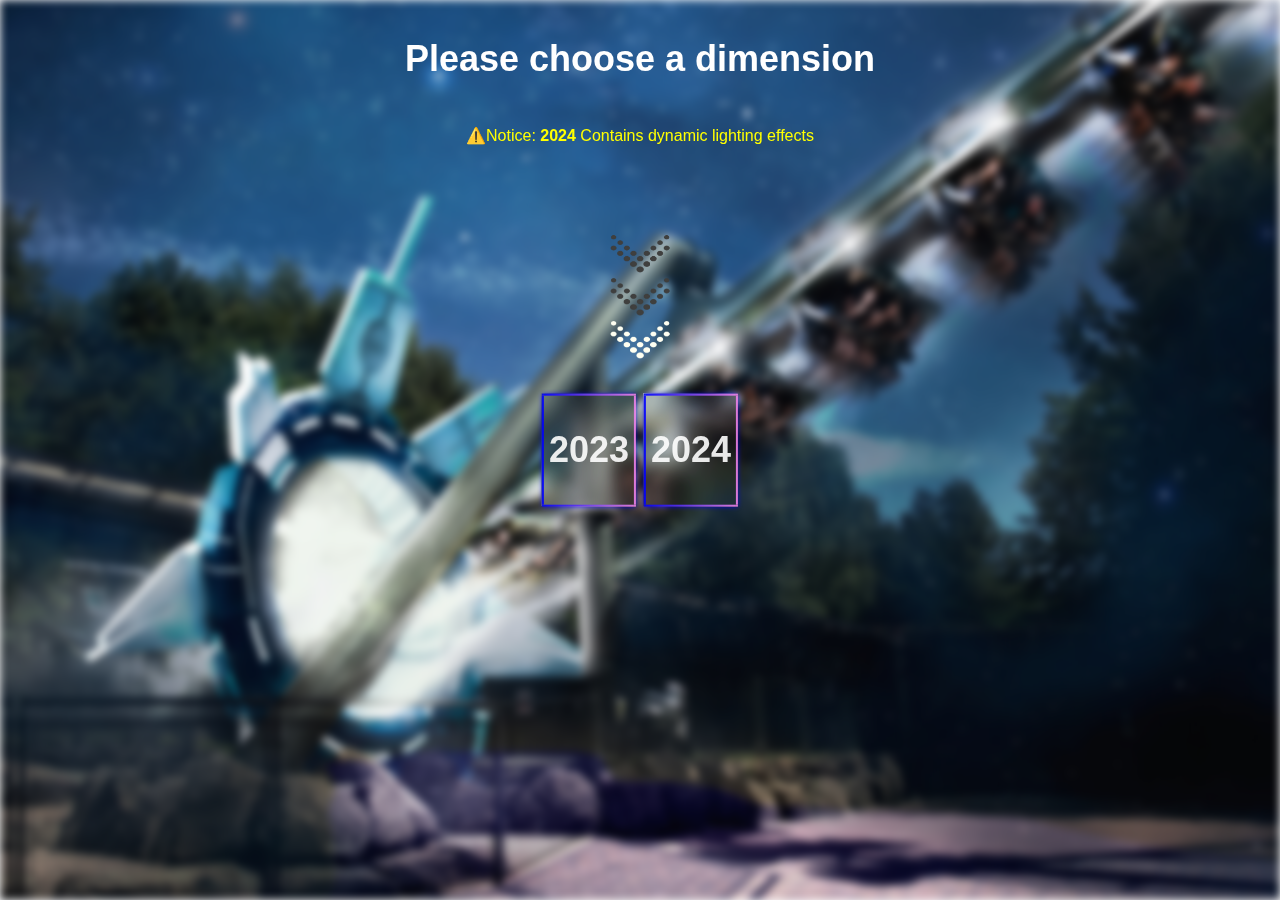
<file: index.html>
<!DOCTYPE html>
<html>
  <head>
    <meta charset="utf-8" />
    <title>Sujiha's Profile</title>
    <link rel="stylesheet" href="index.css" />
  </head>
  <body>
    <div id="permanent-viewport"></div>
    <div class="glow-effect"></div>
    <div id="bg-container">
      <img id="bg" src="assets/Galactica.jpg" />
    </div>
    <div>
      <img id="portal" src="assets/portal1.png" />
    </div>
    <div class="column" style="text-align: center">
      <h1 id="tutorial" class="shakeable" style="text-align: center">
        Please choose a dimension
      </h1>
      <div id="scroll-direction-hint" class="shakeable">
        <img src="../assets/arrow-gif.gif" />
      </div>
      <div class="row centered" style="text-align: center">
        <div id="2023" class="shakeable container outline">
          <h1>2023</h1>
        </div>
        <div id="2024" class="shakeable container outline">
          <h1>2024</h1>
        </div>
      </div>
      <p id="caution" class="shakeable" style="color: yellow">
        ⚠️Notice: <b>2024</b> Contains dynamic lighting effects
      </p>
    </div>
    <script type="module" src="index.js"></script>
  </body>
</html>
</file>
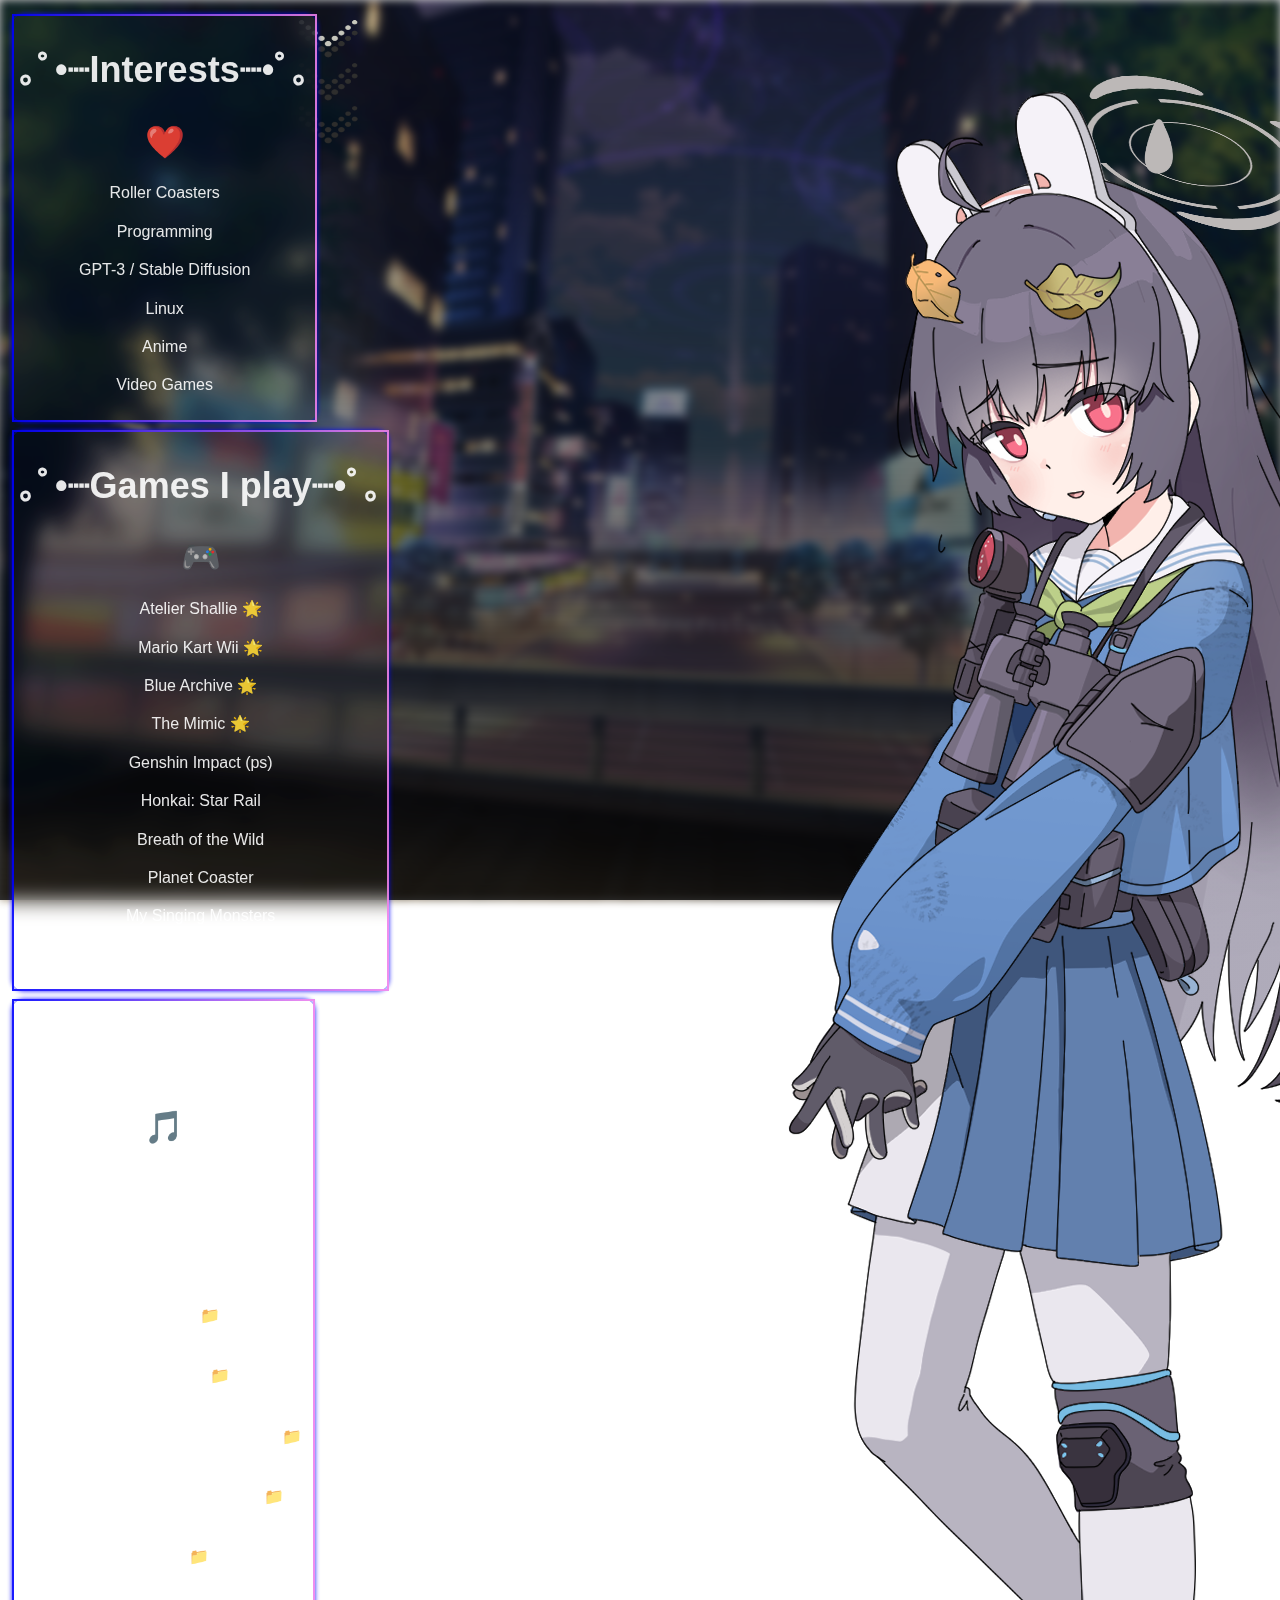
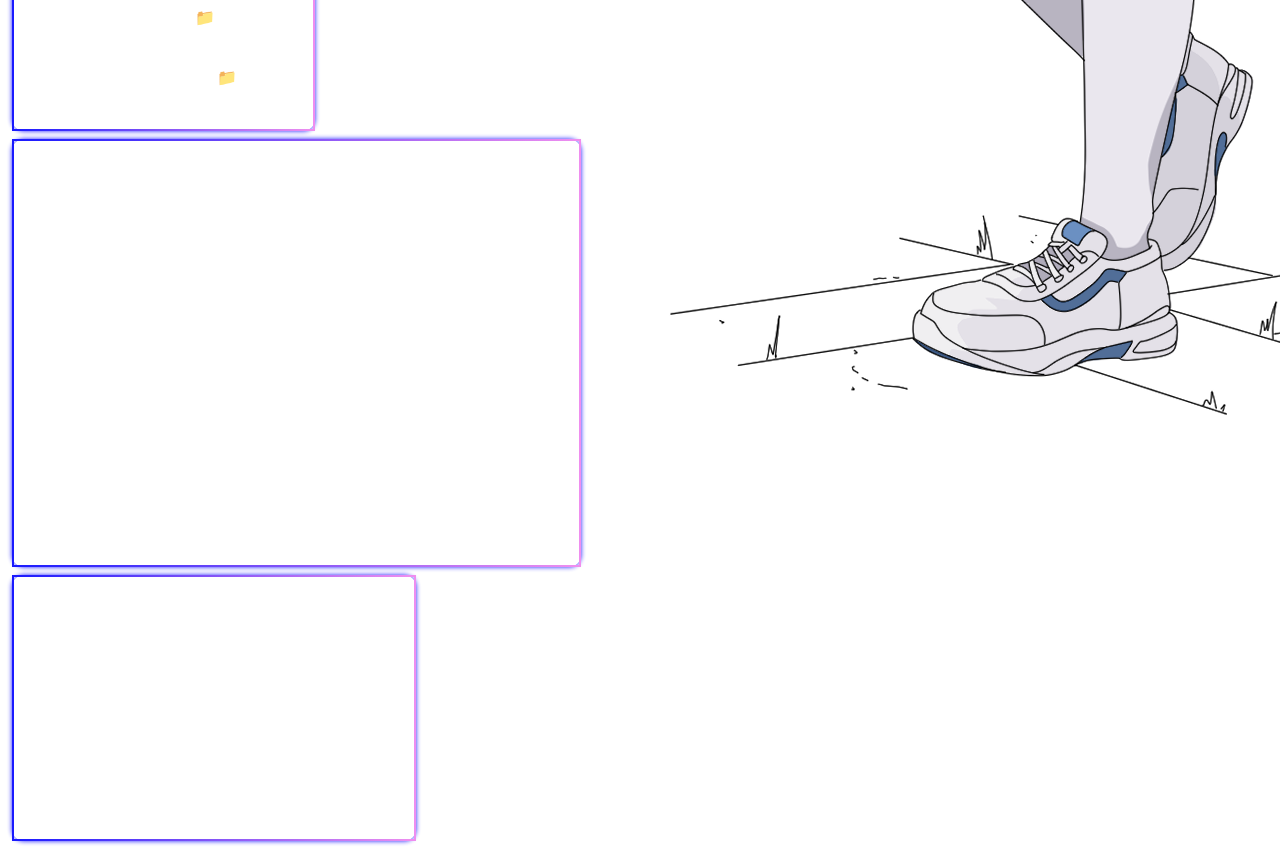
<file: 2024/index.html>
<!DOCTYPE html>
<html>
  <head>
    <meta charset="utf-8" />
    <title>Sujiha's Profile</title>
    <link rel="stylesheet" href="../styles/base.css" />
    <link rel="stylesheet" href="index.css" />
  </head>
  <body>
    <div id="permanent-viewport"></div>
    <div id="distortion-layer-1"></div>
    <div class="glow-effect"></div>
    <div id="bg-container">
      <img id="bg" />
    </div>
    <div id="scroll-direction-hint">
      <img src="../assets/arrow-gif.gif" />
    </div>
    <div class="column" style="text-align: center">
      <div id="interests" class="container outline">
        <h1>｡ﾟ•┈Interests┈•ﾟ｡</h1>
        <p class="sub-icon shakeable">❤️</p>
      </div>
      <div id="games" class="container outline">
        <h1>｡ﾟ•┈Games I play┈•ﾟ｡</h1>
        <p class="sub-icon shakeable">🎮</p>
      </div>
      <div id="music" class="container outline">
        <h1>｡ﾟ•┈Music┈•ﾟ｡</h1>
        <p class="sub-icon shakeable">🎵</p>
      </div>
      <div id="socials" class="container outline">
        <h1>｡ﾟ•┈Socials┈•ﾟ｡</h1>
      </div>
      <div class="container outline">
        <h1>ʕ•ᴥ•ʔ</h1>
        <p>i'm bad at conversations...</p>
        <p>But talkative when i find things in common to talk about</p>
        <p>extremely smart on opposite day frfr</p>
        <p>professional at bricking linux systems</p>
      </div>
    </div>
    <div id="safe-zone">
      <div id="safe-zone-miyu">
        <img class="shakeable char" src="../assets/01.png" />
      </div>
    </div>
    <div id="danger-zone">
      <img id="miyu" class="shakeable char" src="../assets/00.png" />
      <img id="heli" class="shared-size" src="../assets/heli.png" />
      <img id="dust" src="../assets/dust.png" />
      <img id="ocean" src="../assets/ocean.png" />
    </div>
    <div id="overlay"></div>
    <script type="module" src="index.js"></script>
  </body>
</html>
</file>
<file: index.css>
html,
body {
  line-height: 1.4;
  font-weight: normal;
  font-size: large;
  color: white;
  font-family: "Source Sans Pro", sans-serif;
}

a {
  text-decoration: none;
}
p {
  font-size: medium;
}
li {
  font-size: medium;
}
img {
  pointer-events: none;
}

#bg {
  pointer-events: none;
  position: fixed;
  top: 0;
  left: 0;
  width: 100vw;
  height: 100vh;
  object-fit: cover;
  object-position: center;
  animation-name: fadein;
  animation-duration: 2s;
  filter: blur(4px);
  z-index: -100;
  animation: zoomInOut 10s infinite;
}


.container {
  /* background-color: skyblue; */
  opacity: 0.9;
  padding: 5px;
  text-align: center;
  transition: transform 0.2s ease;
}

.container:hover {
  transition: transform 0.2s ease;
  transform: scale(1.2);
}

@keyframes gradientAnimation {
  0% {
    background-position: 100% 0;
  }
  100% {
    background-position: 0 0;
  }
}

.outline {
  margin: 4px;
  box-shadow: 0 0 5px blue;
  /* border-radius: 12px; */
  border-width: 2px;
  border-color: blue;
  border-style: solid;
  /* background-color: skyblue; */
  backdrop-filter: blur(10px);
  width: fit-content;

 
  border-image: linear-gradient(90deg, blue, violet);
  border-image-slice: 1;
  animation: gradientAnimation 4s linear infinite;
}

.centered {
  text-align: center;
  position: absolute;
  top: 50%;
  left: 50%;
  transform: translate(-50%, -50%);
}

.left {
  opacity: 0.9;
  background-color: antiquewhite;
  width: 50vw;
  height: 170vh;
}
.right {
  opacity: 0.9;
  background-color: antiquewhite;
  width: 50vw;
  height: 170vh;
}

.column {
  display: flex;
  flex-direction: column;
  margin-top: 10px;
  margin-bottom: 10px;
  height: fit-content;
}
.row {
  display: flex;
  flex-direction: row;
 
}

#portal {
  pointer-events: none;
  top: 0;
  left: 0;
  object-fit: cover;
  object-position: center;
  z-index: 10;
  top: 50%;
  left: 50%;
  position: fixed;
  transform: translate(-50%, -50%) rotate(0deg) scale(0);
}
#portal.play {
  animation: rotateAnimation 2s ease-in 1 forwards;
}

#scroll-direction-hint {
  z-index: -99;
  left: 0;
  right: 0;
  top: 25%;
  height: 40%;
  width: auto;
  position: absolute;
}
#scroll-direction-hint img {
  height: 40%;
  width: auto;
}


@keyframes slideLeft {
  0% {
    transform: translateX(125%);
  }
  100% {
    transform: translateX(-125%);
  }
}

@keyframes moveAndRotate {
  0%, 100% {
    transform: translateY(0) rotate(0);
  }
  25% {
    transform: translateY(25px) rotate(-2.5deg);
  }
  50% {
    transform: translateY(0) rotate(0);
  }
  75% {
    transform: translateY(-25px) rotate(2.5deg);
  }
}

@keyframes moveUpDown {
  0%, 100% {
    transform: translateY(0);
  }
  50% {
    transform: translateY(100px);
  }
}

@keyframes rotateAnimation {
  0% {
    transform: translate(-50%, -50%) rotate(0deg) scale(0);
  }
  100% {
    transform: translate(-50%, -50%) rotate(360deg) scale(2);
  }
}

@keyframes zoomInOut {
  0% {
    transform: scale(1);
  }
  50% {
    transform: scale(1.1);
  }
  100% {
    transform: scale(1);
  }
}

@keyframes fadein {
  from {
    opacity: 0;
  }

  to {
    opacity: 1;
  }
}

@keyframes fadeout {
  from {
    opacity: 1;
  }

  to {
    opacity: 0;
  }
}


@keyframes shake {
  0%, 100% {
    transform: translateX(0);
  }
  10%, 30%, 50%, 70%, 90% {
    transform: translateX(-5px);
  }
  20%, 40%, 60%, 80% {
    transform: translateX(5px);
  }
}
</file>
<file: styles/base.css>
/* This .css file shall only contain a global structure which can be shared across all sub projects */

html,
body {
  line-height: 1.4;
  font-weight: normal;
  font-size: medium;
  color: black;
  font-family: "Source Sans Pro", sans-serif;
}

a {
  text-decoration: none;
}

p {
  font-size: medium;
}

li {
  font-size: medium;
}

img {
  pointer-events: none;
}

.column {
  display: flex;
  flex-direction: column;
  margin-top: 10px;
  margin-bottom: 10px;
  height: fit-content;
}

.row {
  display: flex;
  flex-direction: row;
}

.socials li {
  border-radius: 12px;
  font-size: large;
  background-color: rgba(255, 255, 255, 0.25);
  color: white;
  padding: 0.5px;
  min-height: fit-content;
  display: flex;
  justify-content: center;
  align-items: center;
}

.sub-icon {
  font-size: xx-large;
  margin: 0;
  padding: 0;
}

@keyframes fadein {
  from {
    opacity: 0;
  }

  to {
    opacity: 1;
  }
}
</file>
<file: 2024/index.css>
html,
body {
  line-height: 1.4;
  font-weight: normal;
  font-size: large;
  color: white;
  font-family: "Source Sans Pro", sans-serif;
}

a {
  text-decoration: none;
}
p {
  font-size: medium;
}
li {
  font-size: medium;
}
img {
  pointer-events: none;
}

#bg {
  pointer-events: none;
  position: fixed;
  top: 0;
  left: 0;
  width: 100vw;
  height: 100vh;
  object-fit: cover;
  object-position: center;
  animation-name: fadein;
  animation-duration: 2s;
  filter: blur(4px);
  z-index: -100;
  animation: zoomInOut 10s infinite
}
.single_image {
  width: 100%;
  min-height: 100vh;
  overflow: hidden;
}
.single_image img {
  width: 100%;
  height: 100%;
  object-fit: cover;
  border-radius: 12px;
}

.heading {
  font-size: 20vw;
  font-weight: bold;
  text-align: center;
  color: skyblue;
}
.heading.scale-down {
  transition: 4s;
  transform: scale(0.25);
}
.heading.scale-down.resolve {
  transition: 1s;
  transform: scale(1);
  font-size: 5vw;
}

.container {
  /* background-color: skyblue; */
  opacity: 0.9;
  padding: 5px;
  text-align: center;
}

@keyframes gradientAnimation {
  0% {
    background-position: 100% 0;
  }
  100% {
    background-position: 0 0;
  }
}

.outline {
  margin: 4px;
  box-shadow: 0 0 5px blue;
  border-radius: 12px;
  border-width: 2px;
  border-color: blue;
  border-style: solid;
  /* background-color: skyblue; */
  backdrop-filter: blur(10px);
  width: fit-content;

 
  border-image: linear-gradient(90deg, blue, violet);
  border-image-slice: 1;
  animation: gradientAnimation 4s linear infinite;
}

.left {
  opacity: 0.9;
  background-color: antiquewhite;
  width: 50vw;
  height: 170vh;
}
.right {
  opacity: 0.9;
  background-color: antiquewhite;
  width: 50vw;
  height: 170vh;
}

.column {
  display: flex;
  flex-direction: column;
  margin-top: 10px;
  margin-bottom: 10px;
  height: fit-content;
}
.row {
  display: flex;
  flex-direction: row;
 
}

.secret-btn {
  opacity: 0.25;
  border-radius: 7px;
}

.bulletless-list {
  list-style: none;
  padding-left: 0;
}

.bulletless-list li {
  margin-bottom: 5px;
}

.violet {
  color: violet;
}

.sub-icon {
  font-size: xx-large;
  margin: 0;
  padding: 0;
}


.tilt {
  transform: rotate(5deg);
}

.shakeable {

}

.shared-size {
  pointer-events: none;
  top: 0;
  left: 0;
  object-fit: cover;
  object-position: center;
  left: 50%;
  position: fixed;
}

.rotating-image {
  width: 100%;
  height: auto;
  position: absolute;
  top: 50%;
  left: 50%;
  transform: translate(-50%, -50%) rotate(0deg);
  animation: rotateAnimation 2s linear infinite;
  z-index: -97;
}

.char {
  pointer-events: none;
  top: 0;
  left: 0;
  object-fit: cover;
  object-position: center;
  z-index: 0;
  left: 50%;
  position: fixed;
}

/* TO DO MAKE IT BLINK/PULSE */
#permanent-viewport {
  pointer-events: none;
  position: fixed;
  top: 0;
  left: 0;
  right: 0;
  bottom: 0;
  z-index: -1;
  background: linear-gradient(rgba(0, 0, 0, 0.2), rgba(0, 0, 0, 0.8));
}

#permanent-viewport.entering-danger {
  animation: pulse 0.5s infinite; /* 1.5 */
  background: linear-gradient(rgba(255, 0, 0, 0.2), rgba(255, 0, 0, 0.8));
}

@keyframes pulse {
  0% {
    transform: rotate(0deg) scale(5);
  }
  100% {
    transform: rotate(360deg) scale(10);
  }
}


#distortion-layer-1 {
  pointer-events: none;
  position: fixed;
  top: 0;
  left: 0;
  right: 0;
  bottom: 0;
  transition: 2s linear;
  opacity: 0.9;
  z-index: -90;
}
#distortion-layer-1.active {
  transition: 2s linear;
  backdrop-filter: blur(10px);
}

.viewport {
  pointer-events: none;
  position: fixed;
  top: 0;
  left: 0;
  right: 0;
  bottom: 0;
  z-index: -100; /* 90 */
  transition: 2s ease-in-out;
  opacity: 0.9;
}
.viewport img { /* the explosion */
  position: relative;
  height: 30%;
  width: auto;
  z-index: -96;
  opacity: 1;
  transition: opacity 1s ease-in-out;
}

.rotate2 {
  position: relative;
  opacity: 1;
  transition: opacity 1s linear;
  animation: rotate2Anim 3s linear forwards;
  z-index: -100;
}
@keyframes rotate2Anim {
  0% {
    transform:rotate(0deg) scale(0);
  }
  100% {
    transform:rotate(360deg) scale(4);
  }
}

/* scene items */

#safe-zone-miyu img {
  transform: scaleX(-1);
  transition: 1s;
}

#miyu {
  z-index: -89;
}

.explosion {
  z-index: -97;
}


#heli {
  z-index: -96;
  transform: translateX(125%);
}
#heli.active {
  animation: slideLeft 2s linear;
}

#dust {
  pointer-events: none;
  top: 0;
  left: 0;
  object-fit: cover;
  object-position: center;
  z-index: -98;
  top: 50%;
  left: 50%;
  position: fixed;
  transform: translate(-50%, -50%) rotate(0deg) scale(4);
  animation: rotateAnimation 6s ease-in-out infinite;
}

#ocean {
  pointer-events: none;
  top: 50%;
  left: 0;
  width: 100vw;
  height: 100vh;
  object-fit: cover;
  object-position: center;
  animation-name: fadein;
  animation-duration: 2s;
  z-index: -99;
  animation: zoomInOut 10s infinite;

  position: fixed;
  transform: translate(-50%, -50%);
  animation: moveAndRotate 6s ease-in-out infinite;
  filter: blur(4px);
}

#overlay {
  pointer-events: none;
  position: fixed;
  top: 0;
  left: 0;
  right: 0;
  bottom: 0;
  z-index: 10;
  background-color: white;
  opacity: 0;
  transition: opacity 1s ease-in-out;
}

#scroll-direction-hint {
  z-index: -99;
  left: 20%;
  height: 40%;
  width: auto;
  position: absolute;
}
#scroll-direction-hint img {
  height: 40%;
  width: auto;
}


@keyframes slideLeft {
  0% {
    transform: translateX(125%);
  }
  100% {
    transform: translateX(-175%);
  }
}

@keyframes moveAndRotate {
  0%, 100% {
    transform: translateY(0) rotate(0);
  }
  25% {
    transform: translateY(25px) rotate(-2.5deg);
  }
  50% {
    transform: translateY(0) rotate(0);
  }
  75% {
    transform: translateY(-25px) rotate(2.5deg);
  }
}

@keyframes moveUpDown {
  0%, 100% {
    transform: translateY(0);
  }
  50% {
    transform: translateY(100px);
  }
}

@keyframes rotateAnimation {
  0% {
    transform: translate(-50%, -50%) rotate(0deg) scale(4);
  }
  100% {
    transform: translate(-50%, -50%) rotate(360deg) scale(4);
  }
}

@keyframes zoomInOut {
  0% {
    transform: scale(1);
  }
  50% {
    transform: scale(1.1);
  }
  100% {
    transform: scale(1);
  }
}

@keyframes fadein {
  from {
    opacity: 0;
  }

  to {
    opacity: 1;
  }
}

@keyframes fadeout {
  from {
    opacity: 1;
  }

  to {
    opacity: 0;
  }
}


@keyframes shake {
  0%, 100% {
    transform: translateX(0);
  }
  10%, 30%, 50%, 70%, 90% {
    transform: translateX(-5px);
  }
  20%, 40%, 60%, 80% {
    transform: translateX(5px);
  }
}
</file>
